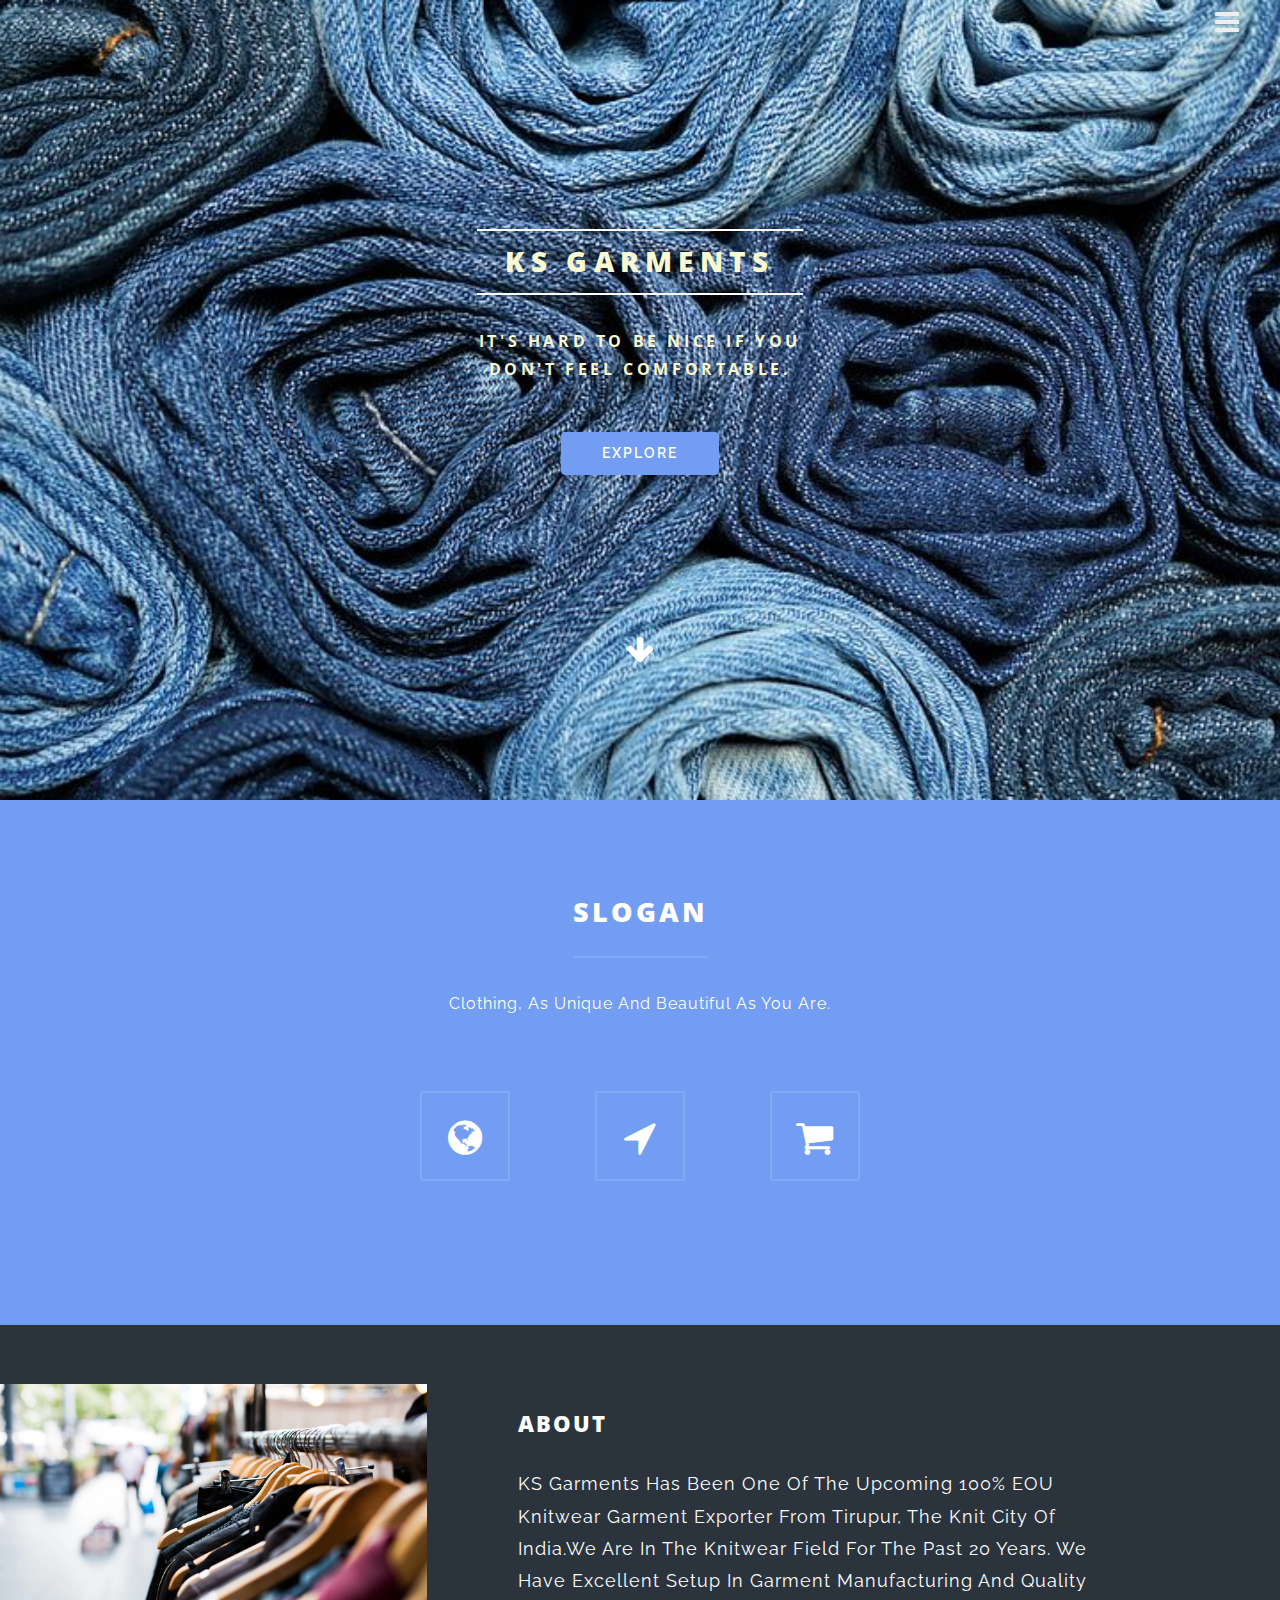
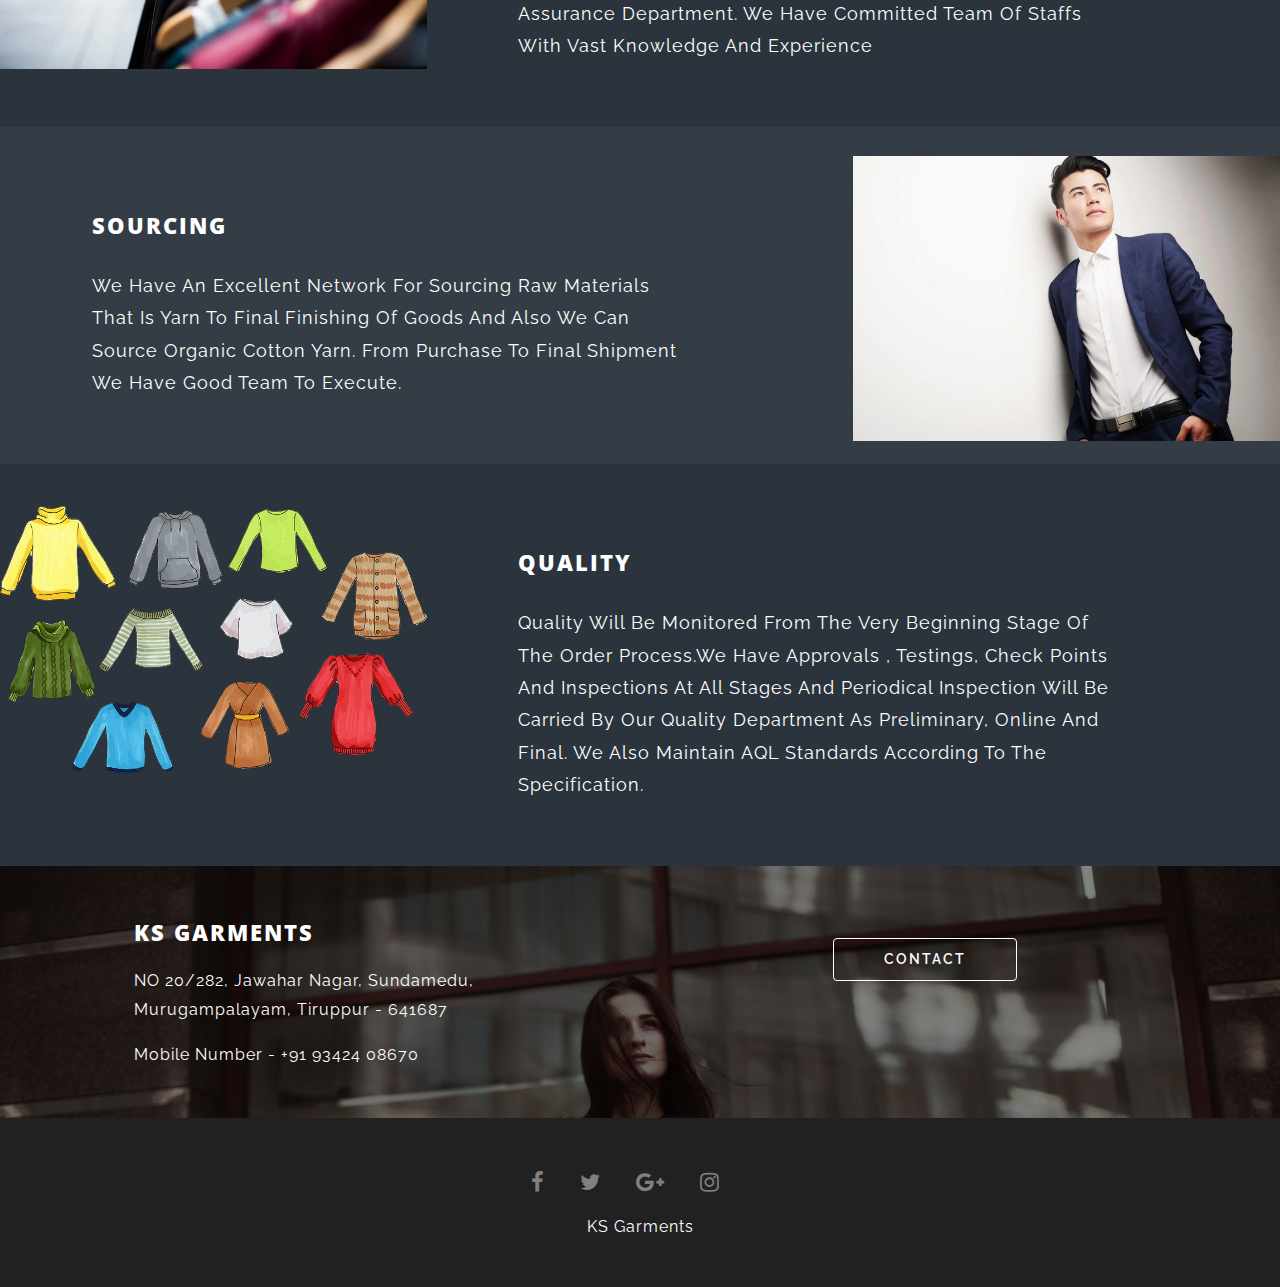
<file: index.html>
<!--A Design by W3layouts
  Author: W3layout
  Author URL: http://w3layouts.com
  License: Creative Commons Attribution 3.0 Unported
  License URL: http://creativecommons.org/licenses/by/3.0/
  -->
<!DOCTYPE html>
<html lang="zxx">

<head>
    <title>Styled Fashion Category Bootstrap Responsive website Template | Home :: w3layouts</title>
    <!--meta tags -->
    <meta charset="UTF-8">
    <meta name="viewport" content="width=device-width, initial-scale=1">
    <meta name="keywords" content="Styled Responsive web template, Bootstrap Web Templates, Flat Web Templates, Android Compatible web template, 
      Smartphone Compatible web template, free webdesigns for Nokia, Samsung, LG, SonyEricsson, Motorola web design" />
    <script>
        addEventListener("load", function () {
            setTimeout(hideURLbar, 0);
        }, false);

        function hideURLbar() {
            window.scrollTo(0, 1);
        }
    </script>
    <link rel="icon" href="./images/LogoMaker.png">
    <!--//meta tags ends here-->
    <!--booststrap-->
    <link href="css/bootstrap.min.css" rel="stylesheet" type="text/css" media="all">
    <!--//booststrap end-->
    <!-- font-awesome icons -->
    <link href="css/fontawesome-all.min.css" rel="stylesheet" type="text/css" media="all">
    <!-- //font-awesome icons -->
    <!--stylesheets-->
    <link href="css/style.css" rel='stylesheet' type='text/css' media="all">
    <!--//stylesheets-->
    <link href="//fonts.googleapis.com/css?family=Open+Sans:300,400,600,700,800" rel="stylesheet">
    <link href="//fonts.googleapis.com/css?family=Raleway:400,500,600" rel="stylesheet">
</head>

<body>

    <!-- //banner -->
    <section class="w3l-banner">
        <div class="nav-sec  position-relative">
            <nav>
                <ul id="menu">
                <!-- <img src="./images/LogoMaker.png" width="32" height="32" /> -->
                    <li>
                        <input id="check01" type="checkbox" name="menu" />
                        <label class="menulist" for="check01">&nbsp;</label>
                        <ul class="submenu">
                            <li><a href="index.html" class="active">Home</a></li>
                            <li><a href="#about" class="scroll">About</a></li>
                            <li><a href="contact.html">Contact</a></li>
                        </ul>
                    </li>
                </ul>
            </nav>
        </div>

        <div class="container">
            <div class="baner-text text-center">
                <h3><a href="#">KS Garments</a></h3>
                <h6 class="mx-auto mt-4 pt-2">It's Hard To Be Nice If You Don't Feel Comfortable.</h6>
                <a class="btn btn-primary mt-lg-5 mt-3 agile-link-bnr scroll" href="#about" role="button">Explore</a>
                <div class="banner-high-lights text-center">
                    <div class="rotate">
                        <a href="#about" class="scroll">
                            <span class="fa fa-arrow-down"></span>
                        </a>
                    </div>
                </div>
            </div>
        </div>
    </section>
    <!-- what we do -->
    <section class="wedo py-5" id="about">
        <div class="container py-lg-5">
            <div class="text-center">
                <h3 class="w3_head">SLOGAN </h3>
                <p class="main_p mt-4 mb-4 pt-2 text-white text-center mx-auto">Clothing, As Unique And Beautiful As You
                    Are. </p>
            </div>
            <div class="wedo_top text-center py-5">
                <ul>
                    <li><span class="fa fa-globe"></span></li>
                    <li><span class="fa fa-location-arrow"></span></li>
                    <li><span class="fa fa-shopping-cart"></span></li>
                </ul>
            </div>
        </div>
    </section>
    <!-- //what we do -->
    <!-- banner-bottom1 -->
    <section class="banner-bottom" id="news">
        <div class="banner-top row middle-grids">
            <div class="col-lg-4 advantage-grid-info1">
                <div class="advantage_left2 text-center">
                    <img src="./images/hangers.webp" class="img-fluid mt-12-i" alt="">
                </div>
            </div>
            <div class="col-lg-8 advantage-grid-info">
                <div class="advantage_left">
                    <h3>About</h3>
                    <p class="mt-4">KS Garments
                        has been one of the upcoming 100% EOU knitwear garment exporter from
                        Tirupur, the knit city of India.We are in the knitwear field for the past 20
                        years. We have excellent setup in Garment manufacturing and quality
                        assurance department. We have committed team of staffs with vast
                        knowledge and experience</p>
                </div>
            </div>
        </div>
    </section>
    <!-- //banner-bottom1 -->
    <!-- banner-bottom2 -->
    <section class="banner-bottom w3l-btm">
        <div class="banner-top row middle-grids">
            <div class="col-lg-8 advantage-grid-info">
                <div class="advantage_left">
                    <h3>Sourcing</h3>
                    <p class="mt-4">We have an excellent network for sourcing raw materials that is yarn to final
                        finishing of goods and also we can source organic cotton yarn. From
                        Purchase to final shipment we have good team to execute.</p>
                </div>
            </div>
            <div class="col-lg-4 advantage-grid-info1">
                <div class="advantage_left2 text-center">
                    <img src="images/model.webp" class="img-fluid mt-12-i2" alt="">
                </div>
            </div>
        </div>
    </section>
    <!-- //banner-bottom2 -->
    <!-- banner-bottom3 -->
    <section class="banner-bottom">
        <div class="banner-top row middle-grids">
            <div class="col-lg-4 advantage-grid-info1">
                <div class="advantage_left2 text-center">
                    <img src="images/blouse.webp" class="img-fluid mt-12-i3" alt="">
                </div>
            </div>
            <div class="col-lg-8 advantage-grid-info">
                <div class="advantage_left">
                    <h3>Quality</h3>
                    <p class="mt-4">Quality will be monitored from the very beginning stage of the order
                        process.We have approvals , testings, check points and inspections at all
                        stages and periodical inspection will be carried by our Quality department as
                        preliminary, online and final. We also maintain AQL standards according to
                        the specification.
                    </p>
                </div>
            </div>
        </div>
    </section>
    <!-- //banner-bottom3 -->
    <!-- services -->

    <!-- //services -->
    <!-- footer -->
    <section class="foot-top">
        <div class="container py-5">
            <div class="row">
                <div class="col-lg-6 foot-top-left">
                    <h1>KS Garments</h1>
                    <p>NO 20/282, Jawahar Nagar, Sundamedu, Murugampalayam, Tiruppur - 641687</p>
                    <p>Mobile Number - +91 93424 08670</p>
                </div>
                <div class="col-lg-6 foot-top-rgt text-center">
                    <!-- <a class="btn btn-primary  agile-link-bnr" href="index.html" role="button">Learn More</a> -->
                    <div class="lear">
                        <a class="btn btn-primary mt-4  agile-link-bnr1" href="contact.html" role="button">Contact</a>
                    </div>
                </div>
            </div>
        </div>

    </section>
    <div class="cpy-right text-center py-5">
        <ul class="social_section_1info  mb-lg-3">
            <li><a href="#"><span class="fa fa-facebook"></span></a></li>
            <li><a href="#"><span class="fa fa-twitter"></span></a></li>
            <li><a href="#"><span class="fa fa-google-plus"></span></a></li>
            <li><a href="#"><span class="fa fa-instagram"></span></a></li>
        </ul>
        <p class="text-white">KS Garments
            <!-- <a href="http://w3layouts.com" class="text-white"> W3layouts.</a> -->
        </p>
    </div>
    <!-- //footer -->


</body>

</html>
</file>
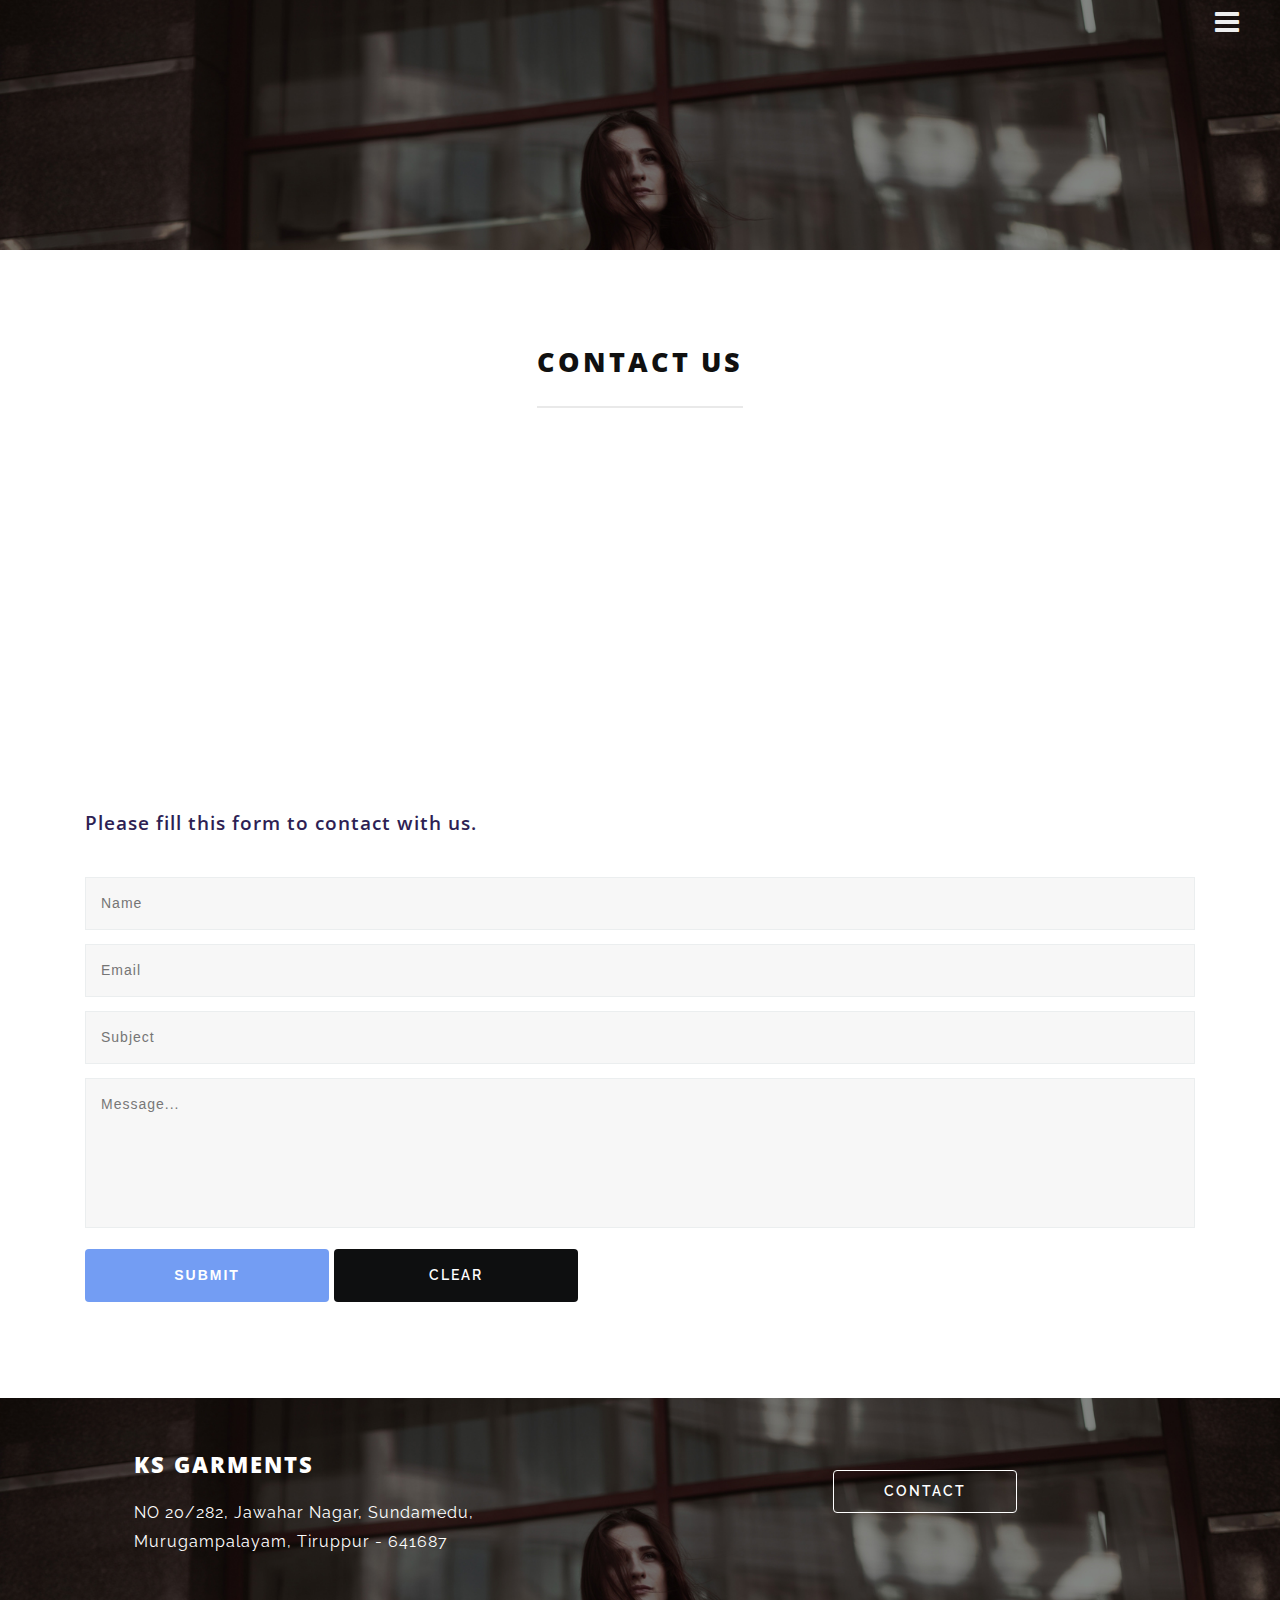
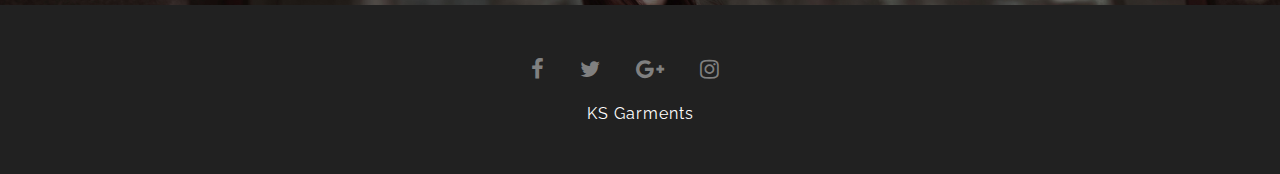
<file: contact.html>
<!--A Design by W3layouts
  Author: W3layout
  Author URL: http://w3layouts.com
  License: Creative Commons Attribution 3.0 Unported
  License URL: http://creativecommons.org/licenses/by/3.0/
  -->
<!DOCTYPE html>
<html lang="zxx">
  <head>
    <title>Styled Fashion Category Bootstrap Responsive website Template | Contact :: w3layouts</title>
    <!--meta tags -->
    <meta charset="UTF-8">
    <meta name="viewport" content="width=device-width, initial-scale=1">
    <meta name="keywords" content="Styled Responsive web template, Bootstrap Web Templates, Flat Web Templates, Android Compatible web template, 
      Smartphone Compatible web template, free webdesigns for Nokia, Samsung, LG, SonyEricsson, Motorola web design" />
    <script>
      addEventListener("load", function () {
      	setTimeout(hideURLbar, 0);
      }, false);
      
      function hideURLbar() {
      	window.scrollTo(0, 1);
      }
    </script>
    <!--//meta tags ends here-->
    <!--booststrap-->
    <link href="css/bootstrap.min.css" rel="stylesheet" type="text/css" media="all">
    <!--//booststrap end-->
    <!-- font-awesome icons -->
    <link href="css/fontawesome-all.min.css" rel="stylesheet" type="text/css" media="all">
    <!-- //font-awesome icons -->
    <!--stylesheets-->
    <link href="css/style.css" rel='stylesheet' type='text/css' media="all">
    <!--//stylesheets-->
    <link href="//fonts.googleapis.com/css?family=Open+Sans:300,400,600,700,800" rel="stylesheet">
    <link href="//fonts.googleapis.com/css?family=Raleway:400,500,600" rel="stylesheet">
  </head>
  <body>
    
    <!-- //banner -->
	<section class="w3l-innerbanner">
		<div class="nav-sec  position-relative">
		<nav>
					<ul id="menu">
				  <li>
					<input id="check01" type="checkbox" name="menu"/>
					<label class="menulist" for="check01">&nbsp;</label>
					<ul class="submenu">
                        <li><a href="index.html">Home</a></li>
                        <li><a href="index.html">About</a></li>
						<li><a href="contact.html" class="active">Contact</a></li>
					</ul>
				  </li>
				</ul>
				</nav>
            </div>
	</section>
	 <!--/contact-->
	<section class="contact py-lg-5">
		<div class="container py-5">
            <div class="title-section pb-sm-5 pb-3 text-center">
				<h2 class="w3_head">Contact Us</h2>
            </div>
			<div class="inner-sec-w3layouts-agileinfo">
				<div class="contact-map">
					<iframe src="https://www.google.com/maps/embed?pb=!1m18!1m12!1m3!1d3915.5551391435574!2d77.33337253162092!3d11.07194165358428!2m3!1f0!2f0!3f0!3m2!1i1024!2i768!4f13.1!3m3!1m2!1s0x3ba907bdff467d0d%3A0x738bbdd666876474!2sKaarunya%20Impex!5e0!3m2!1sen!2sin!4v1651321842294!5m2!1sen!2sin" class="map" style="border:0" allowfullscreen="" loading="lazy" referrerpolicy="no-referrer-when-downgrade"></iframe>
				</div>
				
				<div class="contact_grid_right mt-5">
					<h6>Please fill this form to contact with us.</h6>
					<form>
						<div class="contact_left_grid">
							<input type="text" name="Name" placeholder="Name" required="">
							<input type="email" name="Email" placeholder="Email" required="">
							<input type="text" name="Subject" placeholder="Subject" required="">
							<textarea name="Message" onfocus="this.value = '';" onblur="if (this.value == '') {this.value = 'Message...';}" required="">Message...</textarea>
							<input type="submit" value="Submit">
							<input type="reset" value="Clear">
							<div class="clearfix"> </div>
						</div>
					</form>
				</div>
			</div>
		</div>
	</section>
	<!--//contact-->
	<!-- footer -->
	<section class="foot-top">	
		<div class="container py-5">
			<div class="row">
				<div class="col-lg-6 foot-top-left">
					<h1>KS Garments</h1>
					<p>NO 20/282, Jawahar Nagar, Sundamedu, Murugampalayam, Tiruppur - 641687</p>
				</div>
				<div class="col-lg-6 foot-top-rgt text-center">
					<!-- <a class="btn btn-primary  agile-link-bnr" href="index.html" role="button">Learn More</a> -->
					<div class="lear">
						<a class="btn btn-primary mt-4  agile-link-bnr1" href="contact.html" role="button">Contact</a>
					</div>
				</div>
			</div>
		</div>
		
	</section>
	<div class="cpy-right text-center py-5">
			<ul class="social_section_1info  mb-lg-3">
				<li><a href="#"><span class="fa fa-facebook"></span></a></li>
				<li><a href="#"><span class="fa fa-twitter"></span></a></li>
				<li><a href="#"><span class="fa fa-google-plus"></span></a></li>
				<li><a href="#"><span class="fa fa-instagram"></span></a></li>
			</ul>
			<p class="text-white">KS Garments
				<!-- <a href="http://w3layouts.com" class="text-white"> W3layouts.</a> -->
			</p>
		</div>
    <!-- //footer -->
  </body>
</html>
</file>
<file: css/style.css>
/*--
Author: W3layouts
Author URL: http://w3layouts.com
License: Creative Commons Attribution 3.0 Unported
License URL: http://creativecommons.org/licenses/by/3.0/
--*/
html,
body {
	padding: 0;
	margin: 0;
	background: #fff;
	letter-spacing: 1px;
	font-family:'Raleway', sans-serif;
}
html {
  scroll-behavior: smooth;
}
body a {
	outline: none;
	transition: 0.5s all;
	-webkit-transition: 0.5s all;
	-moz-transition: 0.5s all;
	-o-transition: 0.5s all;
	-ms-transition: 0.5s all;
	text-decoration: none;
	cursor:pointer !important;
}
button,.btn {

	cursor:pointer !important;
}
body a:hover {
	text-decoration: none;
}
body a:focus,
a:hover {
	text-decoration: none;
}
input[type="button"],
input[type="submit"] {
	transition: 0.5s all;
	-webkit-transition: 0.5s all;
	-moz-transition: 0.5s all;
	-o-transition: 0.5s all;
	-ms-transition: 0.5s all;
	letter-spacing: 1px;
}
select,input[type="email"],input[type="text"],input[type=password],
input[type="button"],input[type="submit"],textarea{
	font-family: 'PT Sans', sans-serif;
	transition:0.5s all;
	-webkit-transition:0.5s all;
	-moz-transition:0.5s all;
	-o-transition:0.5s all;
	-ms-transition:0.5s all;
	letter-spacing: 1px;
}
h1,
h2,
h3,
h4,
h5,
h6 {
	margin: 0;
	padding: 0;
	font-family: 'Open Sans', sans-serif;
	letter-spacing: 1px;
}
p {
	margin: 0;
	padding: 0;
	letter-spacing: 1px;
	font-family:'Raleway', sans-serif;
}
ul {
	margin: 0;
	padding: 0;
	list-style-type: none;
}
/*-- //Reset-Code --*/
.title {
	font-size: 54px;
	color: #000;
	letter-spacing: 2px;
	font-weight: 400;
	text-transform: capitalize;
}
h6.top-title {
	font-size: 21px;
	margin-bottom: 21px;
	color: #4a4949;
}
.clr {
	color: #fff;
}
.title-sub p,.rooms-agile-left p,
.slider-room-info p,.ser-inner-info p,.abut-inner-wls-head p,.contact-list-grid p,
.contact-list-grid p a,.blog-agile-text-middle p,.blog-txt-info p{
	font-size: 14px;
	color: #000;
	line-height: 28px;
}
.video-info-img p{
	color:#fff;
}
/*-- header --*/ 
.header-w3layouts {
	position: absolute;
	width: 100%;
	z-index: 9999;
	background:transparent;
}
.header-call h4 {
	font-size: 15px;
	color: #fff;
	padding-top: 22px;
	display: inline-block;
}
/* menu */

/*Style for the first level menu bar*/
ul#menu{
  color:#eee;
}

ul#menu > li {
    list-style-type: none;
    text-align: -webkit-right;
}

label.menulist{
  position:relative;
  display:block;
  transition:background 0.3s;
  cursor:pointer;
	  line-height: 45px;
}

label.menulist:after{
  content:"\f0c9";
  position:absolute;
  font-family: FontAwesome;
  display:block;
  font-size: 28px;
  top:0%;
  left:0;
  right:0;
  width:20px;
  margin:0 auto;
  height:0;
  transition:border-bottom .1s, border-top .1s .1s;
  }

label.menulist:hover,
input:checked ~ label{}

input#check01:checked ~ label.menulist:after{
  content:"\f00d";
  font-family: FontAwesome;
  transition:border-top .1s, border-bottom .1s .1s;
}

/*hide the inputs*/
input#check01{display:none}

/*show the second levele menu of the selected voice*/
input#check01:checked ~ ul.submenu{
  max-height:300px;
  transition:max-height 0.5s ease-in;
  z-index: 999;
}

/*style for the second level menu*/
ul.submenu {
    max-height: 0;
    padding: 0;
    overflow: hidden;
    list-style-type: none;
    background: #fff;
    box-shadow: 0 0 1px rgba(0,0,0,.3);
    transition: max-height 0.5s ease-out;
    position: absolute;
    min-width: 100%;
}
label.menulist, ul.submenu{
      width: 110px;
}

ul.submenu li a{
  color:#000;
  text-decoration:none;
  transition:background .3s;
  white-space:nowrap;
  text-transform: capitalize;
    font-size: 16px;
    display: block;
    margin: 13px;
    font-weight: 400;
	text-align:center;
}
#menu li a.active {
    color: #02c;
}

ul.submenu li a:hover{
    color: #02c;
}
ul.submenu:before {
        position: absolute;
    top: -30px;
    left: 80px;
    content: "";
    border-left: 13px solid transparent;
    border-right: 13px solid transparent;
    border-bottom: 15px solid #fff;
    border-top: 15px solid transparent;
}
/* //menu */
/*-- //header --*/ 
.w3l-innerbanner {
    background: url(../images/bg.jpg) no-repeat;
    -webkit-background-size: cover;
    -moz-background-size: cover;
    -o-background-size: cover;
    -ms-background-size: cover;
    background-size: cover;
    position: relative;
    min-height: 250px;
} 
/*-- banner --*/ 
.w3l-banner {
    /* background: url(../images/bg.jpg) center no-repeat; */
    background: url(../images/jeans.jpg) center no-repeat;
    -webkit-background-size: cover;
    -moz-background-size: cover;
    -o-background-size: cover;
    -ms-background-size: cover;
    background-size: cover;
    position: relative;
	min-height: 800px;
}
.baner-text {
    padding: 11em 0 0;
}
.baner-text h3 a{
	border:2px solid #fff;
	border-right:none;
	border-left:none;
	padding: 0.5em 1em;
	color: lightgoldenrodyellow;
	display: inline-block;
}
.baner-text h3 {
    color: #ffff;
    text-transform: uppercase;
	font-size: 1.75em;
	font-weight: 800;
	letter-spacing: 0.225em;
    opacity: 1;
}
.baner-text h6 {
    font-size: 16px;
    text-transform: uppercase;
    color: lightgoldenrodyellow;
    letter-spacing: 0.225em;
    width: 34%;
    line-height: 1.8em;
    font-weight: bold;
    text-align: center;
}
.agile-link-bnr {
    padding: 10px 40px;
    color: #fff;
    font-weight: 600;
    letter-spacing: 2px;
    font-size: 14px;
    text-transform: uppercase;
    background: #739df3;
    border: 1px solid #739df3;
}
.agile-link-bnr:hover {
    background: #ef5e4a;
    border: 1px solid #ef5e4a;
}
.rotate span {
    font-size: 30px;
    color: #fff;
}
.rotate h5 a {
    display: inline-block;
    color: #fff;
    text-transform: uppercase;
    letter-spacing: 0.22em;
    font-size: 0.8em;
}
.rotate {
    margin-top: 10em;
}
.advantage-grid-info1 {
    padding: 0;
}
.advantage_left h4 {
    font-size: 15px;
    font-weight: 700;
    text-transform: uppercase;
    letter-spacing: 2px;
    color: #cc2105;
}
.advantage_left h3 {
    font-size: 1.35em;
    font-weight: 800;
    line-height: 1.8em;
    letter-spacing: 2px;
	color:#fff;
    text-transform: uppercase;
}
.advantage_left {
    padding: 6.3vw 12vw 5vw 6vw;
    box-sizing: border-box;
    /* box-shadow: 0px 1px 0px 0px rgba(0, 0, 0, 0.075); */
}
.banner-top.row {
    margin: 0;
}
.banner-top p {
    font-size: 18px;
    text-transform: capitalize;
    line-height: 1.8em;
	color:#fff;
}
.banner-bottom {
	background:#2b343d;
}
.w3l-btm {
    background: #343d46;
}
.services-box {
    margin-bottom: 0px;
    background: #1d3d86;
    transition: all 1s;
    -moz-transition: all 1s;
    -webkit-transition: all 1s;
    -o-transition: all 1s;
    padding: 4em 4em 4em 4em;
}
.services-box:hover {
    transition: all 1s;
    -moz-transition: all 1s;
    /* Firefox 4 */
    -webkit-transition: all 1s;
    /* Safari and Chrome */
    -o-transition: all 1s;
    /* Opera */
}
.services-box:hover span {
	 color: #fff;
}
.icon span {
    width: 60px;
    height: 60px;
    color: rgba(255, 255, 255, 0.46);
    line-height: 60px;
    text-align: center;
    font-size: 22px;
    transition: all 1s;
    -moz-transition: all 1s;
    -webkit-transition: all 1s;
    -o-transition: all 1s;
}
.service-content {
    margin-left: 1em;
}
.service-content h4, .service-content h2 {
    font-size: 1.15em;
    line-height: 1.75em;
    font-weight: 800;
	text-transform:uppercase;
    color: #fff;
    letter-spacing: 2px;
    margin-bottom: 0.5em;
}
.service-txt h5 {
    text-transform: capitalize;
    font-size: 2.5em;
    color: #000;
    letter-spacing: 1px;
    font-weight: 300;
    line-height: 1.5;
}
.service-txt h5 span {
    background: #19adf2;
    font-weight: 600;
    color: #fff;
    padding: 0 4px;
}
section.slide-wrapper {
    background: #1e3882;
}
p.serp {
    color: rgba(255, 255, 255, 0.75);
    text-align: justify;
    text-transform: capitalize;
    line-height: 1.8em;
    font-size: 15px;
}
.ser-midd{
    background: #1a4b98;
}
.bx-4 {
    background: #2b569a;
}
.bx-1 {
    background: #19529f;
}
.bx-2 {
    background: #164794;
}
.bx-3 {
    background: #39649b;
}
.ser-lt {
	padding:0;
}
.ser-rgt {
	padding:0;
}
.ser-midd{
	
}
/* //services */
h2.w3_head {
    font-size: 1.7em;
    color: #101010;
    text-transform: uppercase;
    font-weight: 800;
    letter-spacing: 3px;
    display: inline-block;
    padding-bottom: 1em;
    border-bottom: solid 2px rgba(82, 77, 77, 0.125);
}
h3.w3_head {
    font-size: 1.7em;
    color: #fff;
    text-transform: uppercase;
    font-weight: 800;
    letter-spacing: 3px;
	display:inline-block;
    padding-bottom: 1em;
    border-bottom: solid 2px rgba(255, 255, 255, 0.125);
}
p.main_p{
    width: 66%;
    line-height: 1.8em;
}
section.wedo {
    background: #739df3;
}
.wedo_top span {
    width: 90px;
    height: 90px;
    line-height: 90px;
    font-size: 40px;
	color:#fff;
    border: solid 2px rgba(255, 255, 255, 0.125);
	/* transform: rotate(-45deg); */
    border-radius: 3px;
}
.wedo_top li {
    display: inline-block;
}
.wedo_top li:nth-child(2) {
    margin:0 5em;
}
.foot-top {
    background: url(../images/bg.jpg) no-repeat;
    -webkit-background-size: cover;
    -moz-background-size: cover;
    -o-background-size: cover;
    -ms-background-size: cover;
    background-size: cover;
    position: relative;
}
section.foot-top h1 {
    font-size: 1.35em;
    color: #fff;
    text-transform: uppercase;
    letter-spacing: 2px;
    font-weight: 800;
    line-height: 1.75em;
}
section.foot-top p {
    font-size: 16px;
    color: #fff;
    margin-top: 1em;
    line-height: 1.8em;
}
.foot-top-left {
    padding: 0 4em;
}
.agile-link-bnr1 {
    padding: 10px 24px;
    color: #fff;
    font-weight: 600;
    letter-spacing: 2px;
    font-size: 14px;
    text-transform: uppercase;
    background: none;
    border: 1px solid #fff;
	width:34%;
}
.agile-link-bnr1:hover {
    background: rgba(204, 195, 195, 0.32);
    border: 1px solid #fff;
}
.cpy-right {
    background: #212121;
}
ul.social_section_1info li {
    display: inline-block;
}
ul.social_section_1info a {
    color: #808080;
    margin-right: 30px;
    font-size:22px;
}
ul.social_section_1info a:hover {
    color: #fff;
}
/*-- to-top --*/
#toTop {
	display: none;
	text-decoration: none;
	position: fixed;
	bottom: 20px;
	right: 2%;
	overflow: hidden;
	z-index: 999; 
	width: 46px;
	height: 36px;
	border: none;
	text-indent: 100%;
	background: url(../images/arr.png) no-repeat 0px 0px;
}
#toTopHover {
	width: 32px;
	height: 32px;
	display: block;
	overflow: hidden;
	float: right;
	opacity: 0;
	-moz-opacity: 0;
	filter: alpha(opacity=0);
}
/*-- //to-top --*/
/* typography */
.typo-wthree h4 {
	color:#000000;
	font-size: 1.5em;
	text-transform: capitalize;
}
.bg-flex {
    background-color: #739df3;
    border: 1px solid rgb(115, 157, 243);
}
.bg-flex-item {
	background-color: #fff;
	border: 1px solid #d7d8d8;
}

.typo-wthree h5 {
	color: #333;
}
/* //typography */
/*--/contact--*/
.address-left {
	width: 80px;
    height: 80px;
    text-align: center;
    background:#a40eff;
    margin: 0 auto;
    border-radius: 50%;
    -webkit-border-radius: 50%;
    -moz-border-radius: 50%;
    -o-border-radius: 50%;
    -ms-border-radius: 50%;
}
.address-grid-wthree-agileits {
	text-align: center;
    margin: 0 auto;
}
.address-grid-wthree-agileits span {
    font-size: 1.7em;
    color: #fff;
    margin-top: 27px;
}
.address-right {
	margin-top:1.2em;
}
.address-right h6 {
    font-size: 1.1em;
    margin-bottom: 0.5em;
}
.contact_grid_right {
    width: 100%;
}
.contact_grid_right input[type="text"],
.contact_grid_right input[type="email"],
.contact_grid_right textarea {
    outline: none;
    padding: 15px 15px;
    font-size: 14px;
    color: #777;
    background: #f7f7f7;
    width: 100%;
    letter-spacing: 1px;
    border: 1px solid #ebeeef;
    margin-top: 1em;
}

.contact_grid_right input[type="text"]:nth-child(2),
.contact_grid_right input[type="email"] {
    margin: 1em 0 0;
}

.contact_grid_right textarea {
    min-height: 150px;
    margin: 1em 0em;
    resize: none;
}

.contact_grid_right input[type="submit"],
.contact_grid_right input[type="reset"] {
    outline: none;
    padding: 16px 0;
    font-size: 14px;
    color: #fff;
	background: #0e0f10;
	width: 22%;
    border: none;
    letter-spacing: 2px;
    text-transform: uppercase;
    -webkit-transition: 0.5s all;
    -moz-transition: 0.5s all;
    -o-transition: 0.5s all;
    -ms-transition: 0.5s all;
    transition: 0.5s all;
	font-weight:600;
	cursor: pointer;
	border-radius: .25rem;
}

.contact_grid_right input[type="submit"],
.contact_grid_right input[type="reset"]:hover {
    background-color: #739df3;
}

.contact-left h4 {
    color: #444;
    font-size: 1em;
    margin-bottom: .5em;
    letter-spacing: 1px;
    font-weight: 700;
}

.contact-left p {
    font-size: 1em;
    letter-spacing: 1px;
}

.contact-text a {
    color: #888;
}

.contact-text a:hover {
    color: #fb383b;
}

.contact_grid_right h6, .contact-left h6 {
    font-size: 1.2em;
    color: #2e1f54;
    margin-bottom: 1.5em;
    letter-spacing: 1px;
    font-weight: 600;
}
.contact-map {
    width: 100%;
}

.contact-map iframe {
    width: 100%;
    height:300px;
}
.address.row {
    width: 100%;
}
.address-right a {
    color: #777;
}
.address-right p {
    color: #777;
}
/*-- //contact--*/
/*--responsive--*/
@media(max-width:1600px){
}
@media(max-width:1440px){
.overlay ul {
	top:97px;
}
}
@media(max-width:1366px){
}
@media(max-width:1280px){
}
@media(max-width:1080px){
	.baner-text h6 {
    width: 46%;
}
.w3l-banner {
    min-height: 650px;
}
.rotate {
    margin-top: 5em;
}
.baner-text {
    padding: 9em 0 0;
}
.advantage_left h3 {
    font-size: 1.05em;
    line-height: 1.6em;
}
.banner-top p {
    font-size: 14px;
}
.advantage_left {
    padding: 5vw 6vw 5vw 6vw;
}
h3.w3_head {
    font-size: 1.5em;
}
.service-content h4, .service-content h2 {
    font-size: 1em;
}
p.serp {
    font-size: 14px;
}
.services-box {
    padding: 3em 3em 3em 3em;
}
.foot-top-left {
    padding: 0 2em;
}
.agile-link-bnr1 {
    width: 42%;
}
section.foot-top h1 {
    font-size: 1.3em;
}
}
@media(max-width:1050px){
}
@media(max-width:1024px){
.overlay ul li a {
	font-size: 19px;
	padding: 14px;
}
}
@media(max-width:991px){
	.baner-text h6 {
    width: 66%;
}
.w3l-banner {
    min-height: 570px;
}
p.main_p {
    width: 100%;
    font-size: 14px;
}
.advantage_left {
    padding: 5vw 16vw 5vw 15vw;
}
.banner-top {
    padding: 3em 0;
}
.foot-top-left {
    padding: 0 1em;
}
.foot-top-left {
    margin-bottom: 3em;
}
.agile-link-bnr1 {
    width: 28%;
}
}
@media(max-width:900px){
}
@media(max-width:800px){
}
@media(max-width:768px){
}
@media(max-width:767px){
}
@media(max-width:736px){
.cd-header-buttons {
	right: 105px;
}
.agile-link-bnr1 {
    width: 37%;
}
.advantage_left {
    padding: 5vw 4vw 5vw 4vw;
}
.baner-text h6 {
    width: 84%;
}
}
@media(max-width:667px){
}
@media(max-width:640px){
	.w3l-innerbanner {
    min-height: 200px;
}
}
@media(max-width:600px){
}
@media(max-width:568px){
	.baner-text {
    padding: 7em 0 0;
}
.rotate {
    margin-top: 3em;
}
.w3l-banner {
    min-height: 500px;
}
.w3l-innerbanner {
    min-height: 150px;
}
}
@media(max-width:480px){
	.agile-link-bnr1 {
    width: 44%;
}
h3.w3_head {
    font-size: 1.2em;
}
.advantage_left h3 {
    font-size: 1em;
}
.wedo_top span {
    width: 80px;
    height: 80px;
    line-height: 80px;
    font-size: 30px;
}
.w3l-banner {
    min-height: 470px;
}
section.foot-top p {
    font-size: 14px;
}
.contact_grid_right input[type="submit"], .contact_grid_right input[type="reset"] {
    width: 35%;
}
}
@media(max-width:440px){
	.agile-link-bnr1 {
    width: 48%;
}
.wedo_top span {
    width: 65px;
    height: 65px;
    line-height: 65px;
    font-size: 30px;
}
}
@media(max-width:414px){
	.agile-link-bnr1 {
    width: 51%;
}
.services-box {
    padding: 3em 2em 3em 2em;
}
.baner-text h6 {
    width: 100%;
}
.baner-text {
    padding: 6em 0 0;
}
}
@media(max-width:384px){
	.agile-link-bnr1 {
    width: 56%;
}
.services-box {
    padding: 3em 1em 3em 1em;
}
.wedo_top li:nth-child(2) {
    margin: 0 3em;
}
.baner-text h6 {
    font-size: 14px;
}
.w3l-banner {
    min-height: 440px;
}
}
@media(max-width:320px){
	.agile-link-bnr1 {
    width: 69%;
}
.service-content {
    margin-left: 0em;
}
.advantage_left {
    padding: 5vw 0vw 3vw 0vw;
}
.wedo_top li:nth-child(2) {
    margin: 0 1.8em;
}
.rotate {
    margin-top: 1.5em;
}
.baner-text {
    padding: 5em 0 0;
}
.w3l-banner {
    min-height: 400px;
}
.baner-text h3 a {
    padding: 0.3em 1em;
}
.w3l-innerbanner {
    min-height: 150px;
}
.contact_grid_right input[type="submit"], .contact_grid_right input[type="reset"] {
    width: 41%;
}
.contact-map iframe {
    height: 250px;
}
}
/*--//responsive--*/

.mt-12-i{
    margin-top: 14%;
}

.mt-12-i2{
    margin-top: 7%;
}

.mt-12-i3{
    margin-top: 10%;
}
</file>
